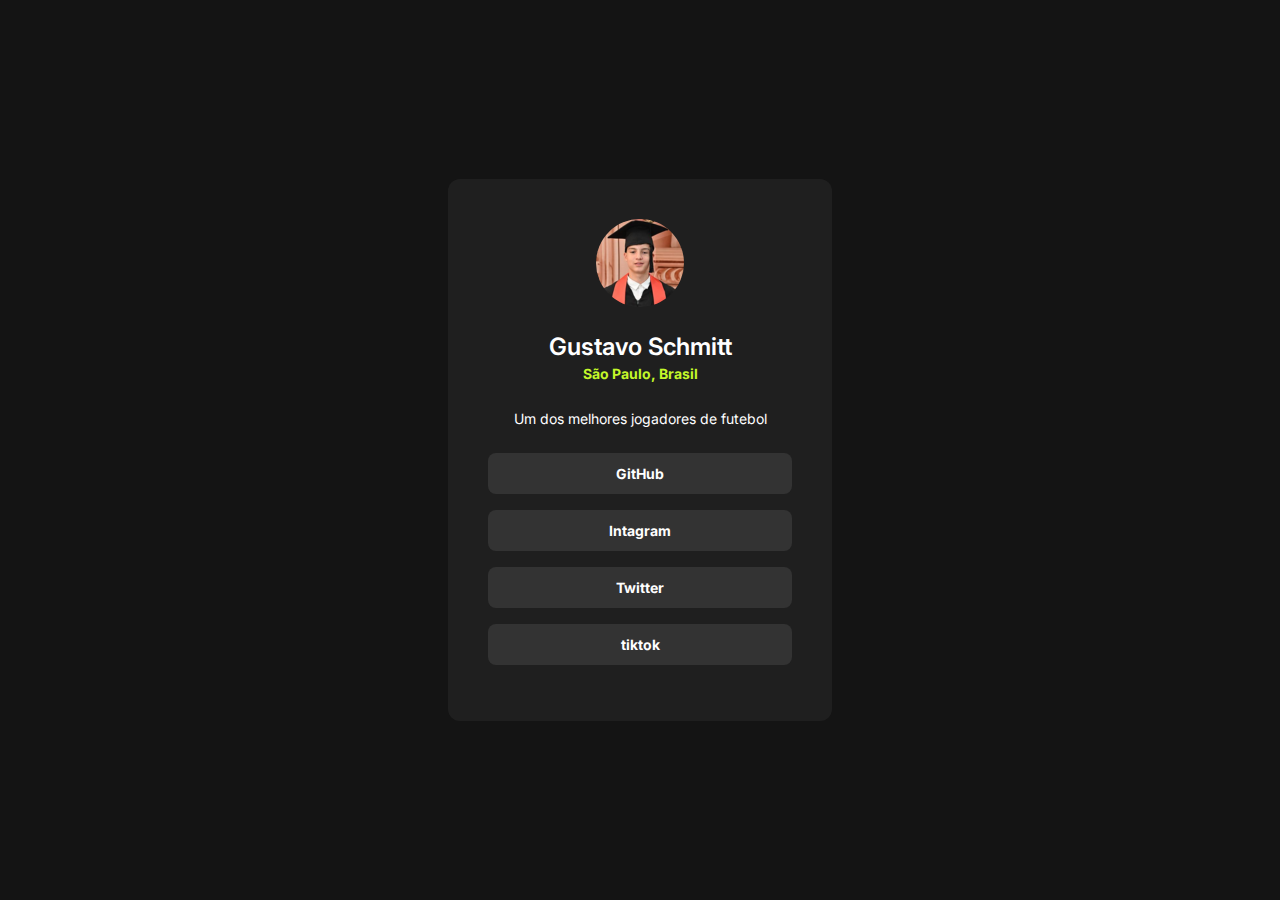
<file: index.html>
<!DOCTYPE html>
<html lang="pt-br">
<head>
    <meta charset="UTF-8">
    <meta name="viewport" content="width=device-width, initial-scale=1.0">
    <link rel="stylesheet" href="style.css">
    <title>'link-tree'</title>
    <link rel="stylesheet" href="style.css">
</head>
<body>
    <div>
        <img src="Design sem nome.png" alt="Gustavo Schmitt da Silva">

        <h1>Gustavo Schmitt</h1>

        <strong>São Paulo, Brasil</strong>

        <p>Um dos melhores jogadores de futebol</p>

        <ul>

            <li><a href="https://github.com/gugaschmitt">GitHub</a>
            </li>
            <li><a href="https://www.instagram.com/guga.schmitt/">Intagram</a>
            </li>
            <li><a href="https://x.com/sgschmitt">Twitter</a> 
            </li>
            <li><a href="https://www.tiktok.com/@.g.schmitt">tiktok</a>
            </li>

        </ul>
        
    </div>
</body>
</html>
</file>
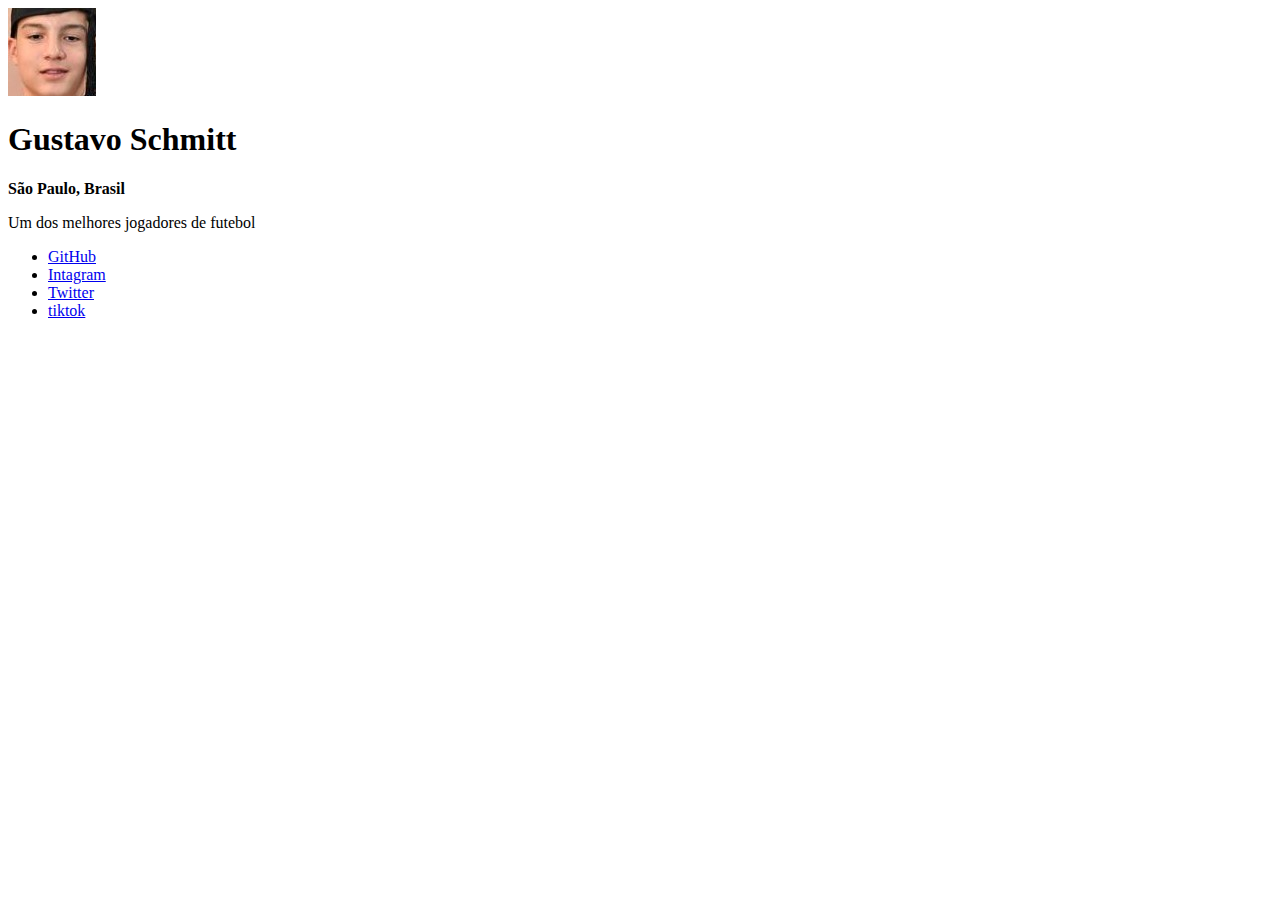
<file: projeto_1-link_tree/index.html>
<!DOCTYPE html>
<html lang="pt-br">
<head>
    <meta charset="UTF-8">
    <meta name="viewport" content="width=device-width, initial-scale=1.0">
    <title>'link-tree'</title>
</head>
<body>
    <div>
        <img src="Gustavo_Schmitt.jpg" alt="Gustavo Schmitt da Silva">

        <h1>Gustavo Schmitt</h1>

        <strong>São Paulo, Brasil</strong>

        <p>Um dos melhores jogadores de futebol</p>

        <ul>

            <li><a href="https://github.com/gugaschmitt">GitHub</a>
            </li>
            <li><a href="https://www.instagram.com/guga.schmitt/">Intagram</a>
            </li>
            <li><a href="https://x.com/sgschmitt">Twitter</a> 
            </li>
            <li><a href="https://www.tiktok.com/@.g.schmitt">tiktok</a>
            </li>

        </ul>
        
    </div>
</body>
</html>
</file>
<file: style.css>
@import url('https://fonts.googleapis.com/css2?family=Inter:ital,opsz,wght@0,14..32,100..900;1,14..32,100..900&family=Kanit:ital,wght@0,100;0,200;0,300;0,400;0,500;0,600;0,700;0,800;0,900;1,100;1,200;1,300;1,400;1,500;1,600;1,700;1,800;1,900&display=swap');

* {
    margin: 0;
    padding: 0;
    box-sizing: border-box;
    font-family: "inter", sans-serif;
}

:root {
    --black: #141414;
    --dark-grey: #1F1F1F;
    --grey: #333333;
    --neon-greem: #C4F82A;
    --white: #FFF;
}

body {
    background-color: var(--black);
    height: 100vh;
    display: flex;
    justify-content: center;
    align-items: center;
}

div {
    background-color: var(--dark-grey);
    color: var(--white);
    width: 384px;
    padding: 40px;
    border-radius: 12px;
    text-align: center;
}

img {
    border-radius: 50%;
    margin-bottom: 24px;
}

h1 {
    font-size: 24px;
    font-weight: 600;
    line-height: 100%;
    margin-bottom: 4px;
}

strong {
    font-size: 14px;
    line-height: 150%;
    color: var(--neon-greem);
}

p {
    
    margin-block: 24px;
    font-size: 14px;
    line-height: 150%;
    
}

ul, li {
    list-style: none;
}

a {
display: block;
background-color: var(--grey);
margin-bottom: 16px ;
color: var(--white);
text-decoration: none;
border-radius: 8px;
padding: 12px;
font-size: 14px;
font-weight: 700;
}

a:hover{
    background-color: var(--neon-greem);
    color: var(--dark-grey) ;
    transition: .4s;
}
</file>
